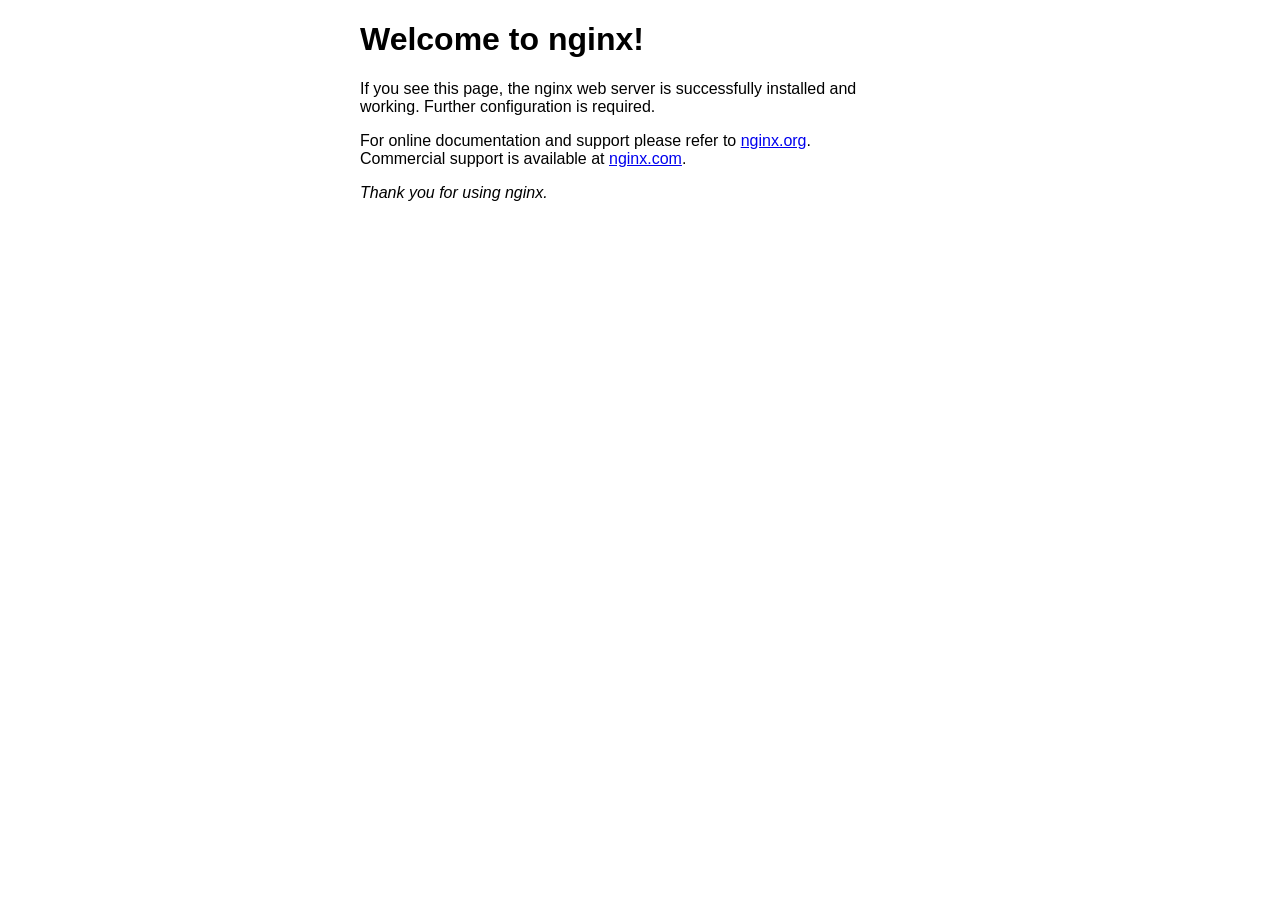
<file: nginx-1.20.2/html/index.html>
<!DOCTYPE html>
<html>
<head>
<title>Welcome to nginx!</title>
<style>
    body {
        width: 35em;
        margin: 0 auto;
        font-family: Tahoma, Verdana, Arial, sans-serif;
    }
</style>
</head>
<body>
<h1>Welcome to nginx!</h1>
<p>If you see this page, the nginx web server is successfully installed and
working. Further configuration is required.</p>

<p>For online documentation and support please refer to
<a href="http://nginx.org/">nginx.org</a>.<br/>
Commercial support is available at
<a href="http://nginx.com/">nginx.com</a>.</p>

<p><em>Thank you for using nginx.</em></p>
</body>
</html>
</file>
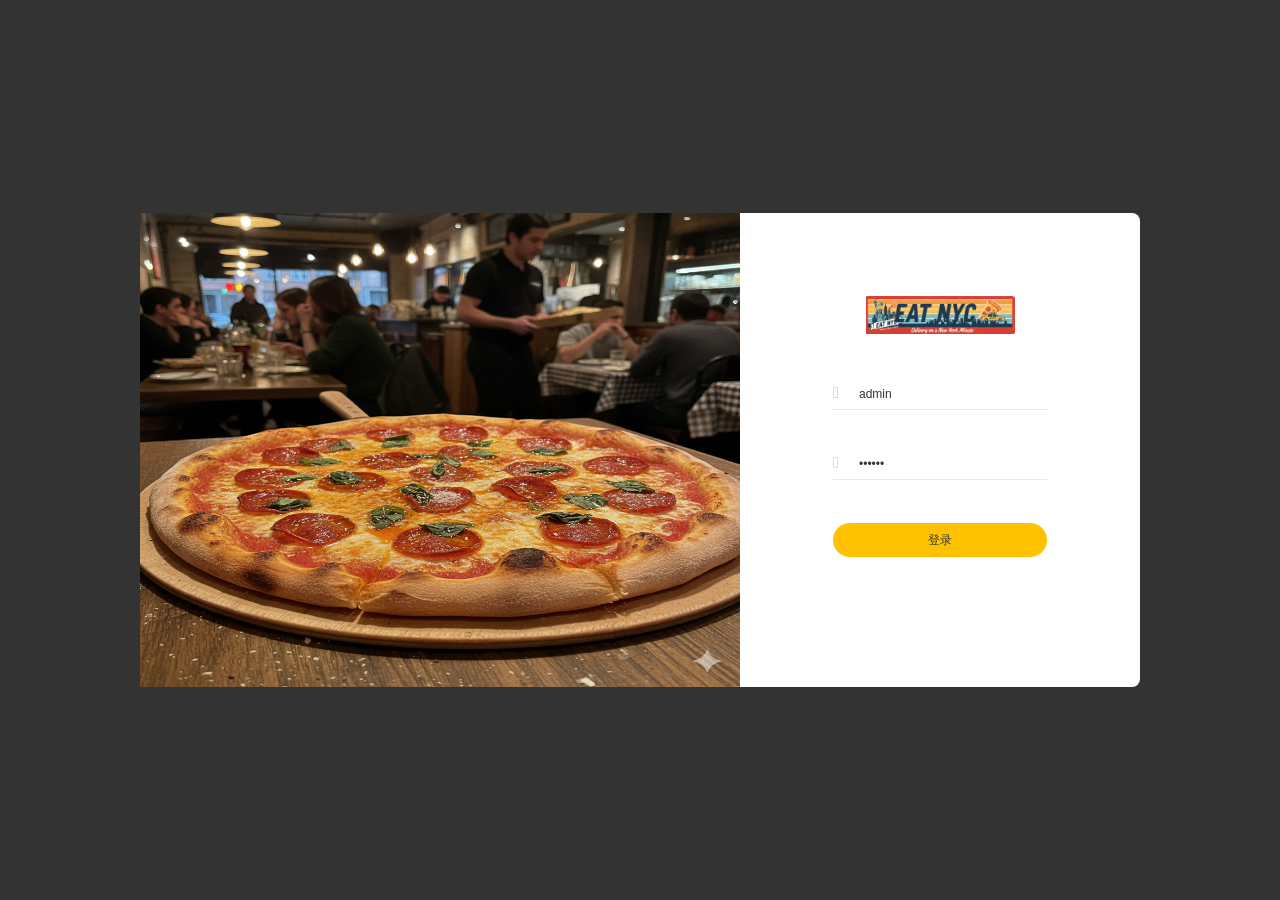
<file: nginx-1.20.2/html/sky/index.html>
<!DOCTYPE html><html lang=en><head><meta charset=utf-8><meta http-equiv=X-UA-Compatible content="IE=edge"><meta name=viewport content="width=device-width,initial-scale=1"><!--[if IE]><link rel="icon" href="favicon.ico" type="image/x-icon" /><![endif]--><link rel="shortcut icon" href=favicon.ico type=image/x-icon><title>Eat NYC</title><link href=css/404.f6dcc74f.css rel=prefetch><link href=css/dashboard.c38c3cee.css rel=prefetch><link href=css/login.86b10c2f.css rel=prefetch><link href=css/shopTable.a1eef6ec.css rel=prefetch><link href=js/404.bd075c4e.js rel=prefetch><link href=js/dashboard.5373389b.js rel=prefetch><link href=js/login.77fd5286.js rel=prefetch><link href=js/shopTable.035257b0.js rel=prefetch><link href=css/app.18815e47.css rel=preload as=style><link href=css/chunk-vendors.37cc3fbd.css rel=preload as=style><link href=js/app.b2ab7e56.js rel=preload as=script><link href=js/chunk-vendors.9b7e46a0.js rel=preload as=script><link href=css/chunk-vendors.37cc3fbd.css rel=stylesheet><link href=css/app.18815e47.css rel=stylesheet><link rel=icon type=image/png sizes=32x32 href=img/icons/favicon-32x32.png><link rel=icon type=image/png sizes=16x16 href=img/icons/favicon-16x16.png><link rel=manifest href=manifest.json><meta name=theme-color content=#4DBA87><meta name=apple-mobile-web-app-capable content=no><meta name=apple-mobile-web-app-status-bar-style content=default><meta name=apple-mobile-web-app-title content="Vue Typescript Admin"><link rel=apple-touch-icon href=img/icons/apple-touch-icon-152x152.png><link rel=mask-icon href=img/icons/safari-pinned-tab.svg color=#4DBA87><meta name=msapplication-TileImage content=img/icons/msapplication-icon-144x144.png><meta name=msapplication-TileColor content=#000000></head><body><noscript><strong>We're sorry but doesn't work properly without JavaScript enabled. Please enable it to continue.</strong></noscript><div id=app></div><script src=js/chunk-vendors.9b7e46a0.js></script><script src=js/app.b2ab7e56.js></script></body></html>
</file>
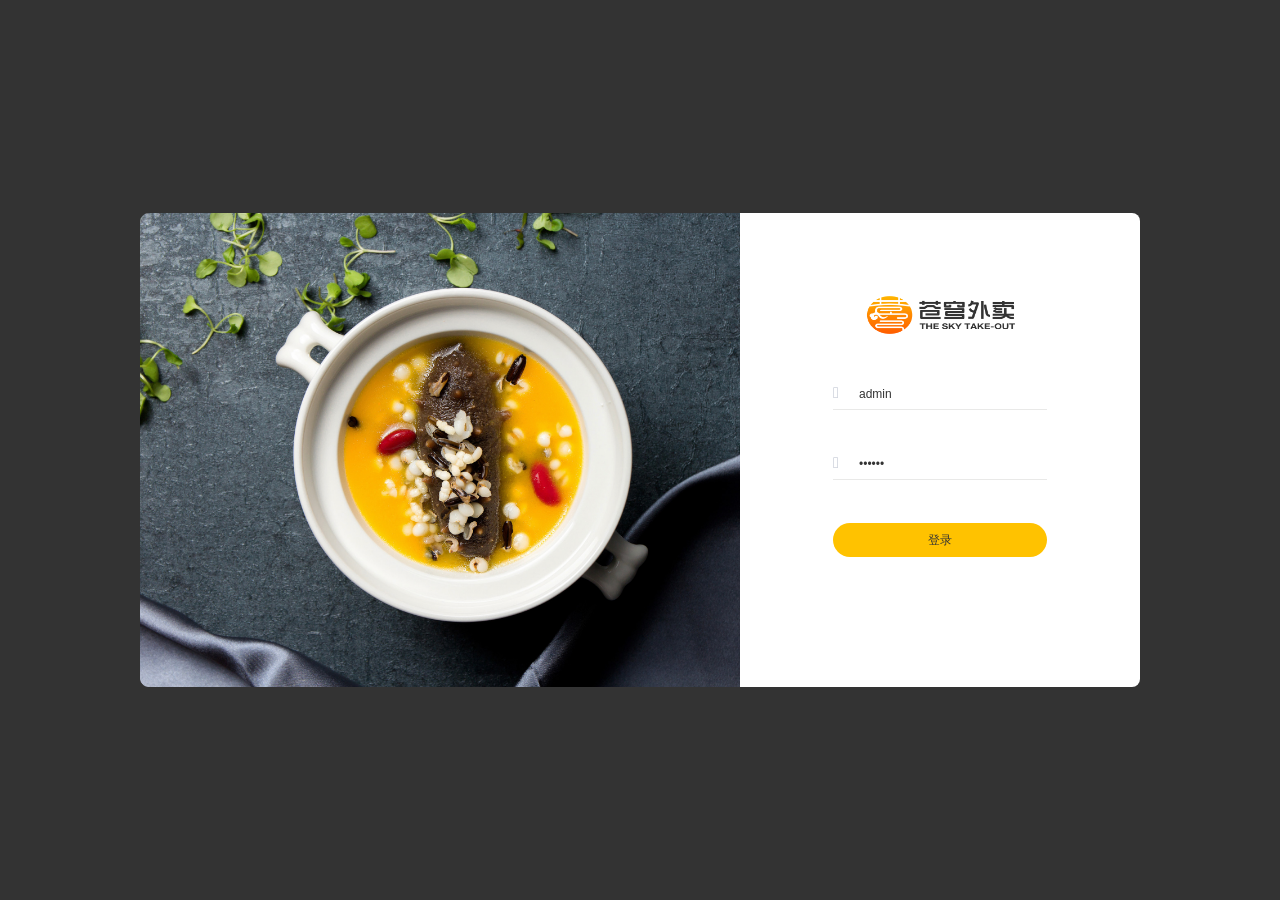
<file: nginx-1.20.2/html/sky0/index.html>
<!DOCTYPE html><html lang=en><head><meta charset=utf-8><meta http-equiv=X-UA-Compatible content="IE=edge"><meta name=viewport content="width=device-width,initial-scale=1"><!--[if IE]><link rel="icon" href="favicon.ico" type="image/x-icon" /><![endif]--><link rel="shortcut icon" href=favicon.ico type=image/x-icon><title>瑞吉外卖</title><link href=css/404.6a750851.css rel=prefetch><link href=css/dashboard.8da8967e.css rel=prefetch><link href=css/login.f8377ced.css rel=prefetch><link href=css/shopTable.5fd29e98.css rel=prefetch><link href=js/404.c61770cf.js rel=prefetch><link href=js/dashboard.630a609e.js rel=prefetch><link href=js/login.90288d75.js rel=prefetch><link href=js/shopTable.fe534d8f.js rel=prefetch><link href=css/app.fd9b670b.css rel=preload as=style><link href=css/chunk-vendors.37cc3fbd.css rel=preload as=style><link href=js/app.d0aa4eb3.js rel=preload as=script><link href=js/chunk-vendors.9b7e46a0.js rel=preload as=script><link href=css/chunk-vendors.37cc3fbd.css rel=stylesheet><link href=css/app.fd9b670b.css rel=stylesheet><link rel=icon type=image/png sizes=32x32 href=img/icons/favicon-32x32.png><link rel=icon type=image/png sizes=16x16 href=img/icons/favicon-16x16.png><link rel=manifest href=manifest.json><meta name=theme-color content=#4DBA87><meta name=apple-mobile-web-app-capable content=no><meta name=apple-mobile-web-app-status-bar-style content=default><meta name=apple-mobile-web-app-title content="Vue Typescript Admin"><link rel=apple-touch-icon href=img/icons/apple-touch-icon-152x152.png><link rel=mask-icon href=img/icons/safari-pinned-tab.svg color=#4DBA87><meta name=msapplication-TileImage content=img/icons/msapplication-icon-144x144.png><meta name=msapplication-TileColor content=#000000></head><body><noscript><strong>We're sorry but doesn't work properly without JavaScript enabled. Please enable it to continue.</strong></noscript><div id=app></div><script src=js/chunk-vendors.9b7e46a0.js></script><script src=js/app.d0aa4eb3.js></script></body></html>
</file>
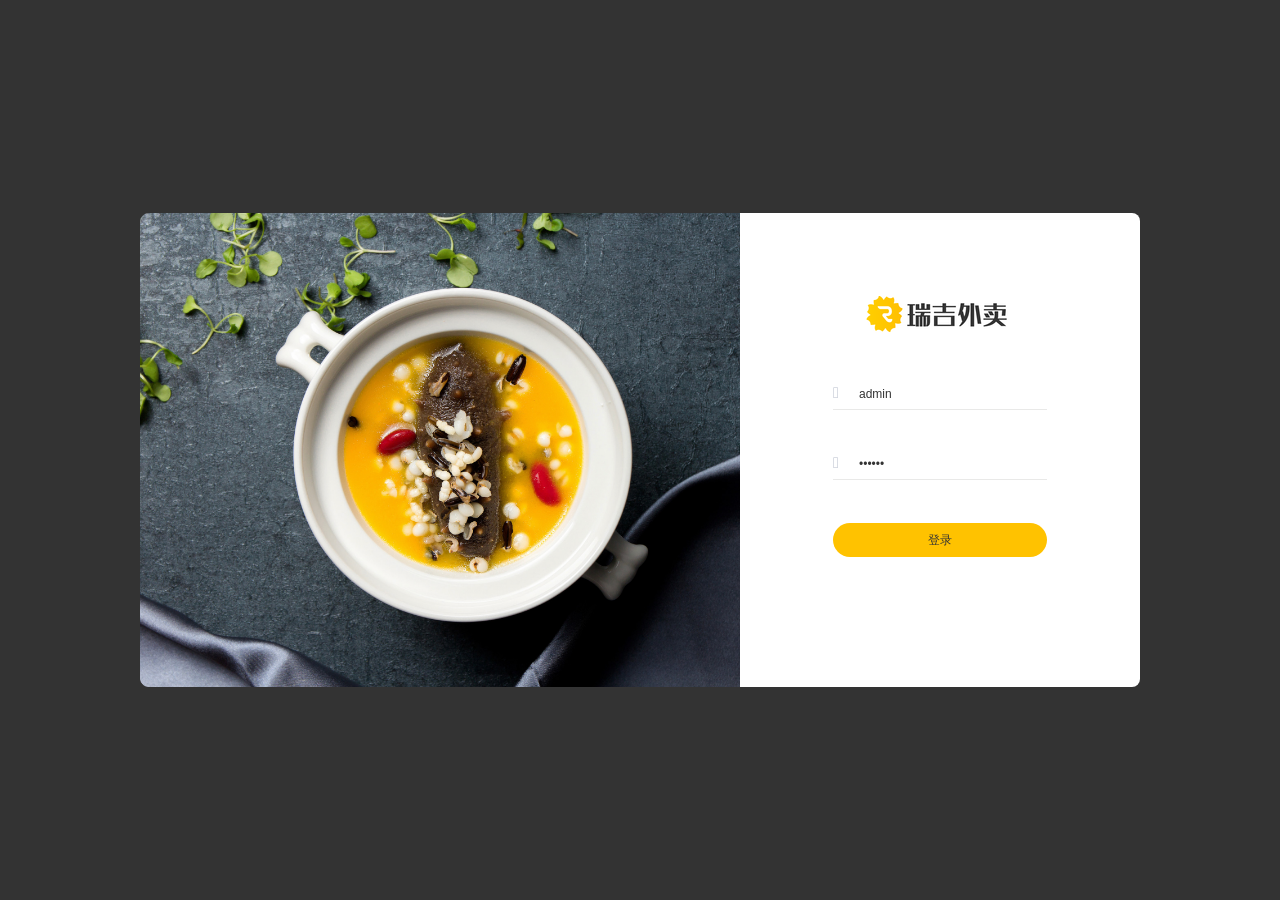
<file: nginx-1.20.2/html/sky1/index.html>
<!DOCTYPE html><html lang=en><head><meta charset=utf-8><meta http-equiv=X-UA-Compatible content="IE=edge"><meta name=viewport content="width=device-width,initial-scale=1"><!--[if IE]><link rel="icon" href="favicon.ico" type="image/x-icon" /><![endif]--><link rel="shortcut icon" href=favicon.ico type=image/x-icon><title>瑞吉外卖</title><link href=css/404.4367de2d.css rel=prefetch><link href=css/dashboard.2d7bcdbb.css rel=prefetch><link href=css/login.f8377ced.css rel=prefetch><link href=css/shopTable.3229d1e2.css rel=prefetch><link href=js/404.bd075c4e.js rel=prefetch><link href=js/dashboard.7da3ce0a.js rel=prefetch><link href=js/login.5d2de86e.js rel=prefetch><link href=js/shopTable.62ac03f4.js rel=prefetch><link href=css/app.8c1c530a.css rel=preload as=style><link href=css/chunk-vendors.37cc3fbd.css rel=preload as=style><link href=js/app.003a2c8d.js rel=preload as=script><link href=js/chunk-vendors.9b7e46a0.js rel=preload as=script><link href=css/chunk-vendors.37cc3fbd.css rel=stylesheet><link href=css/app.8c1c530a.css rel=stylesheet><link rel=icon type=image/png sizes=32x32 href=img/icons/favicon-32x32.png><link rel=icon type=image/png sizes=16x16 href=img/icons/favicon-16x16.png><link rel=manifest href=manifest.json><meta name=theme-color content=#4DBA87><meta name=apple-mobile-web-app-capable content=no><meta name=apple-mobile-web-app-status-bar-style content=default><meta name=apple-mobile-web-app-title content="Vue Typescript Admin"><link rel=apple-touch-icon href=img/icons/apple-touch-icon-152x152.png><link rel=mask-icon href=img/icons/safari-pinned-tab.svg color=#4DBA87><meta name=msapplication-TileImage content=img/icons/msapplication-icon-144x144.png><meta name=msapplication-TileColor content=#000000></head><body><noscript><strong>We're sorry but doesn't work properly without JavaScript enabled. Please enable it to continue.</strong></noscript><div id=app></div><script src=js/chunk-vendors.9b7e46a0.js></script><script src=js/app.003a2c8d.js></script></body></html>
</file>
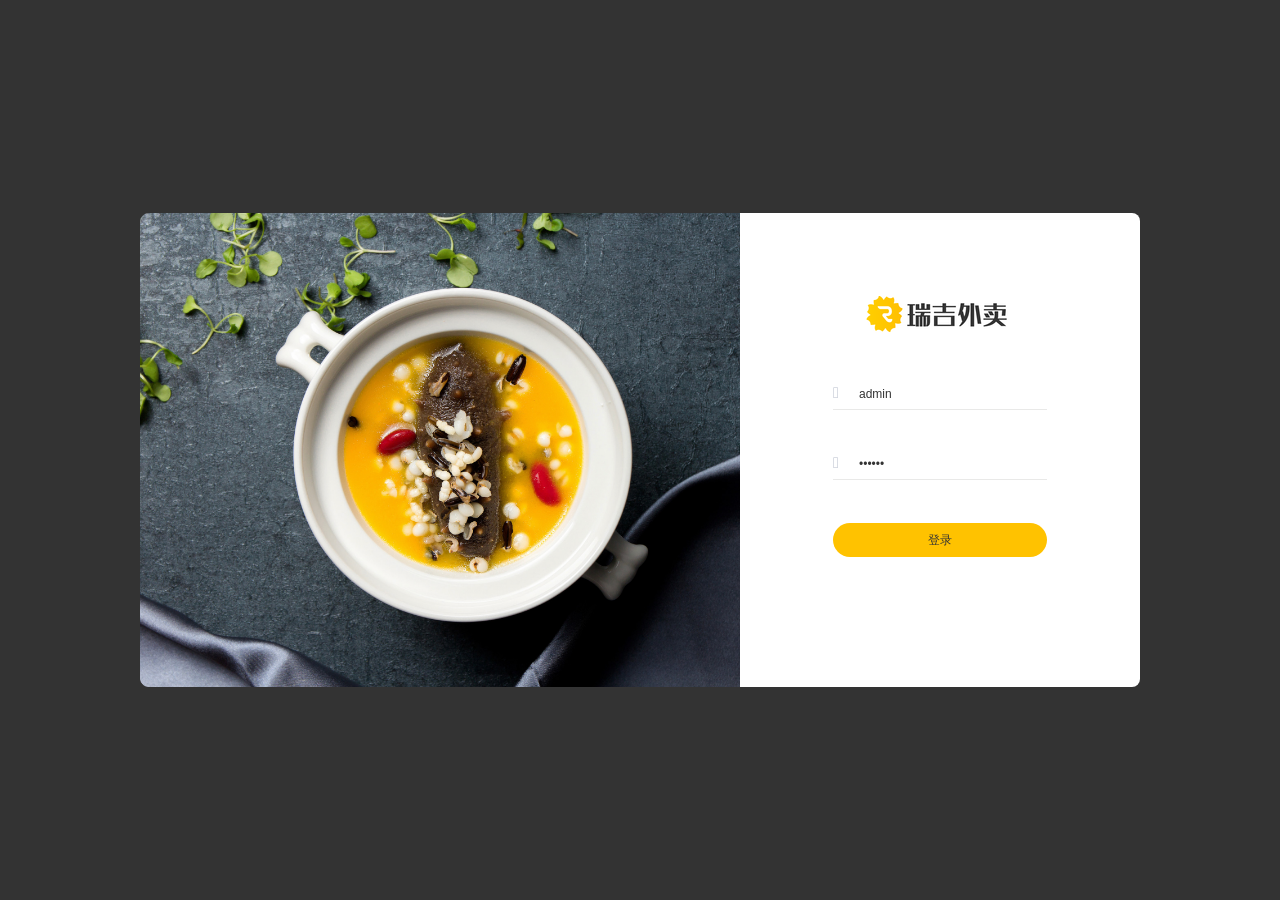
<file: nginx-1.20.2/html/sky2/index.html>
<!DOCTYPE html><html lang=en><head><meta charset=utf-8><meta http-equiv=X-UA-Compatible content="IE=edge"><meta name=viewport content="width=device-width,initial-scale=1"><!--[if IE]><link rel="icon" href="favicon.ico" type="image/x-icon" /><![endif]--><link rel="shortcut icon" href=favicon.ico type=image/x-icon><title>瑞吉外卖</title><link href=css/404.4367de2d.css rel=prefetch><link href=css/dashboard.5c000931.css rel=prefetch><link href=css/login.f8377ced.css rel=prefetch><link href=css/shopTable.3229d1e2.css rel=prefetch><link href=js/404.bd075c4e.js rel=prefetch><link href=js/dashboard.e2331cb5.js rel=prefetch><link href=js/login.5d2de86e.js rel=prefetch><link href=js/shopTable.62ac03f4.js rel=prefetch><link href=css/app.6a91e09d.css rel=preload as=style><link href=css/chunk-vendors.37cc3fbd.css rel=preload as=style><link href=js/app.85c68368.js rel=preload as=script><link href=js/chunk-vendors.9b7e46a0.js rel=preload as=script><link href=css/chunk-vendors.37cc3fbd.css rel=stylesheet><link href=css/app.6a91e09d.css rel=stylesheet><link rel=icon type=image/png sizes=32x32 href=img/icons/favicon-32x32.png><link rel=icon type=image/png sizes=16x16 href=img/icons/favicon-16x16.png><link rel=manifest href=manifest.json><meta name=theme-color content=#4DBA87><meta name=apple-mobile-web-app-capable content=no><meta name=apple-mobile-web-app-status-bar-style content=default><meta name=apple-mobile-web-app-title content="Vue Typescript Admin"><link rel=apple-touch-icon href=img/icons/apple-touch-icon-152x152.png><link rel=mask-icon href=img/icons/safari-pinned-tab.svg color=#4DBA87><meta name=msapplication-TileImage content=img/icons/msapplication-icon-144x144.png><meta name=msapplication-TileColor content=#000000></head><body><noscript><strong>We're sorry but doesn't work properly without JavaScript enabled. Please enable it to continue.</strong></noscript><div id=app></div><script src=js/chunk-vendors.9b7e46a0.js></script><script src=js/app.85c68368.js></script></body></html>
</file>
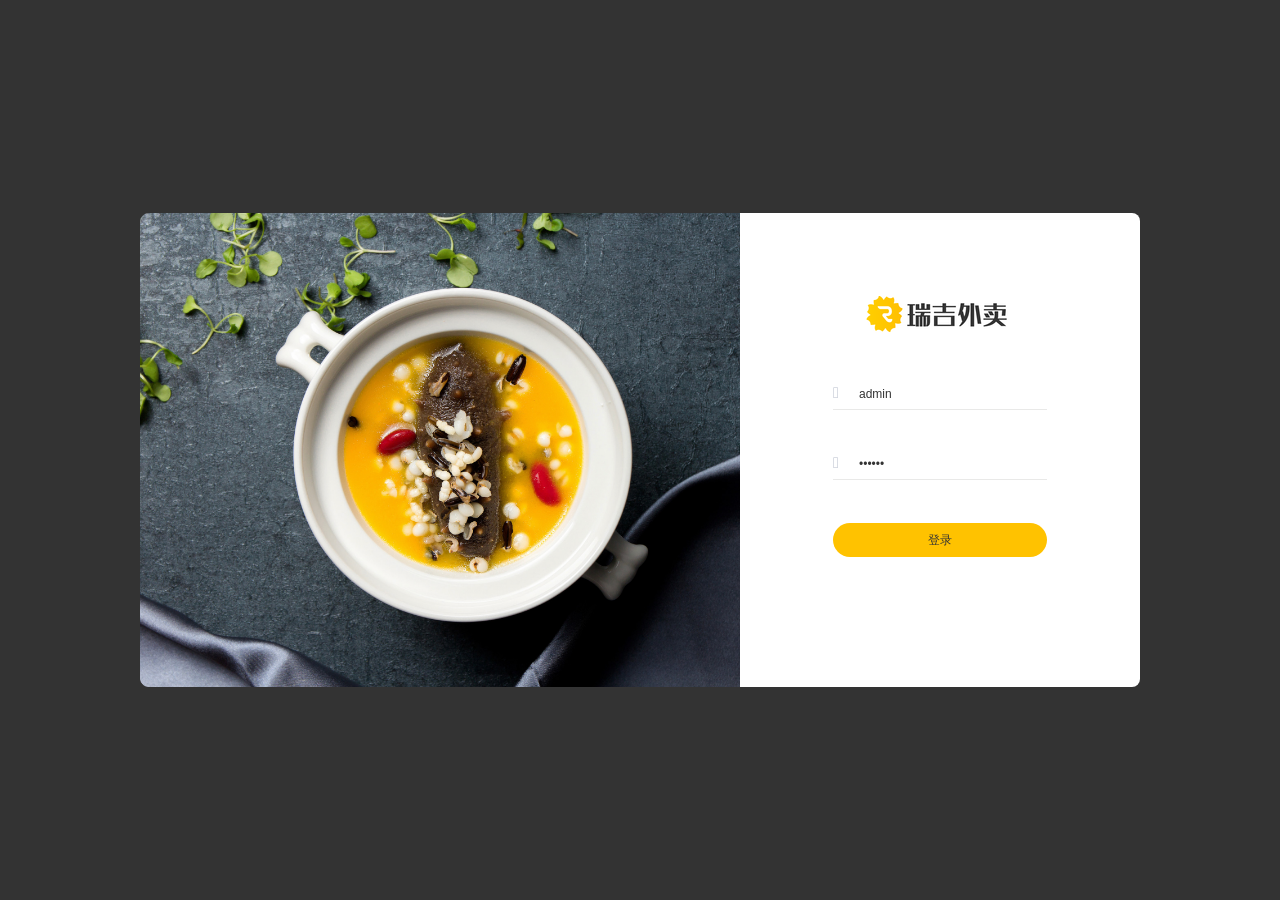
<file: nginx-1.20.2/html/sky3/index.html>
<!DOCTYPE html><html lang=en><head><meta charset=utf-8><meta http-equiv=X-UA-Compatible content="IE=edge"><meta name=viewport content="width=device-width,initial-scale=1"><!--[if IE]><link rel="icon" href="favicon.ico" type="image/x-icon" /><![endif]--><link rel="shortcut icon" href=favicon.ico type=image/x-icon><title>Eat NYC</title><link href=css/404.4367de2d.css rel=prefetch><link href=css/dashboard.5c000931.css rel=prefetch><link href=css/login.f8377ced.css rel=prefetch><link href=css/shopTable.3229d1e2.css rel=prefetch><link href=js/404.bd075c4e.js rel=prefetch><link href=js/dashboard.e2331cb5.js rel=prefetch><link href=js/login.5d2de86e.js rel=prefetch><link href=js/shopTable.62ac03f4.js rel=prefetch><link href=css/app.1e9d230f.css rel=preload as=style><link href=css/chunk-vendors.37cc3fbd.css rel=preload as=style><link href=js/app.278dc1e6.js rel=preload as=script><link href=js/chunk-vendors.9b7e46a0.js rel=preload as=script><link href=css/chunk-vendors.37cc3fbd.css rel=stylesheet><link href=css/app.1e9d230f.css rel=stylesheet><link rel=icon type=image/png sizes=32x32 href=img/icons/favicon-32x32.png><link rel=icon type=image/png sizes=16x16 href=img/icons/favicon-16x16.png><link rel=manifest href=manifest.json><meta name=theme-color content=#4DBA87><meta name=apple-mobile-web-app-capable content=no><meta name=apple-mobile-web-app-status-bar-style content=default><meta name=apple-mobile-web-app-title content="Vue Typescript Admin"><link rel=apple-touch-icon href=img/icons/apple-touch-icon-152x152.png><link rel=mask-icon href=img/icons/safari-pinned-tab.svg color=#4DBA87><meta name=msapplication-TileImage content=img/icons/msapplication-icon-144x144.png><meta name=msapplication-TileColor content=#000000></head><body><noscript><strong>We're sorry but doesn't work properly without JavaScript enabled. Please enable it to continue.</strong></noscript><div id=app></div><script src=js/chunk-vendors.9b7e46a0.js></script><script src=js/app.278dc1e6.js></script></body></html>
</file>
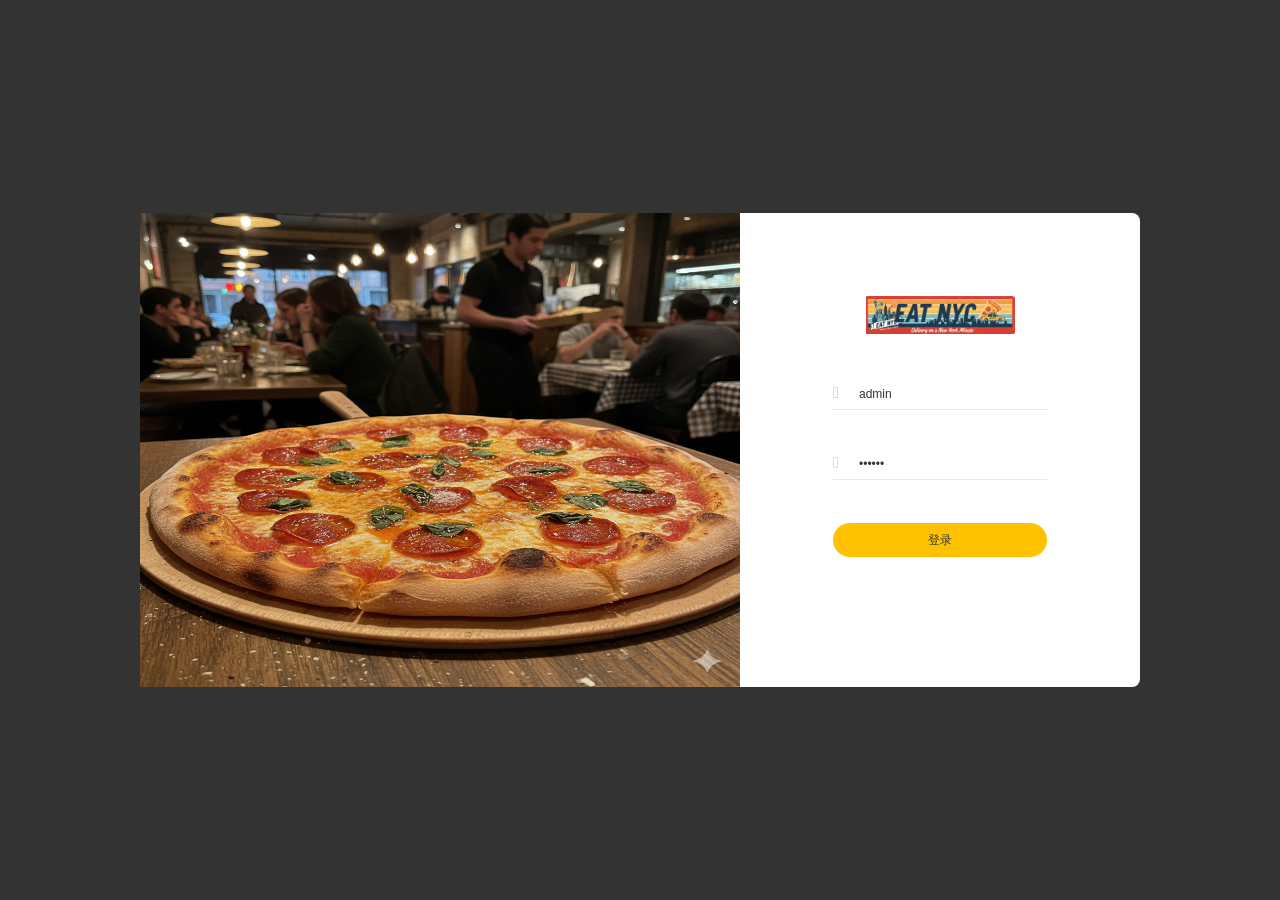
<file: nginx-1.20.2/html/sky4/index.html>
<!DOCTYPE html><html lang=en><head><meta charset=utf-8><meta http-equiv=X-UA-Compatible content="IE=edge"><meta name=viewport content="width=device-width,initial-scale=1"><!--[if IE]><link rel="icon" href="favicon.ico" type="image/x-icon" /><![endif]--><link rel="shortcut icon" href=favicon.ico type=image/x-icon><title>Eat NYC</title><link href=css/404.4367de2d.css rel=prefetch><link href=css/dashboard.99256ef0.css rel=prefetch><link href=css/login.f8377ced.css rel=prefetch><link href=css/shopTable.63f6f140.css rel=prefetch><link href=js/404.bd075c4e.js rel=prefetch><link href=js/dashboard.f45cb45e.js rel=prefetch><link href=js/login.77fd5286.js rel=prefetch><link href=js/shopTable.d1b02f0d.js rel=prefetch><link href=css/app.1e9d230f.css rel=preload as=style><link href=css/chunk-vendors.37cc3fbd.css rel=preload as=style><link href=js/app.e9811f62.js rel=preload as=script><link href=js/chunk-vendors.9b7e46a0.js rel=preload as=script><link href=css/chunk-vendors.37cc3fbd.css rel=stylesheet><link href=css/app.1e9d230f.css rel=stylesheet><link rel=icon type=image/png sizes=32x32 href=img/icons/favicon-32x32.png><link rel=icon type=image/png sizes=16x16 href=img/icons/favicon-16x16.png><link rel=manifest href=manifest.json><meta name=theme-color content=#4DBA87><meta name=apple-mobile-web-app-capable content=no><meta name=apple-mobile-web-app-status-bar-style content=default><meta name=apple-mobile-web-app-title content="Vue Typescript Admin"><link rel=apple-touch-icon href=img/icons/apple-touch-icon-152x152.png><link rel=mask-icon href=img/icons/safari-pinned-tab.svg color=#4DBA87><meta name=msapplication-TileImage content=img/icons/msapplication-icon-144x144.png><meta name=msapplication-TileColor content=#000000></head><body><noscript><strong>We're sorry but doesn't work properly without JavaScript enabled. Please enable it to continue.</strong></noscript><div id=app></div><script src=js/chunk-vendors.9b7e46a0.js></script><script src=js/app.e9811f62.js></script></body></html>
</file>
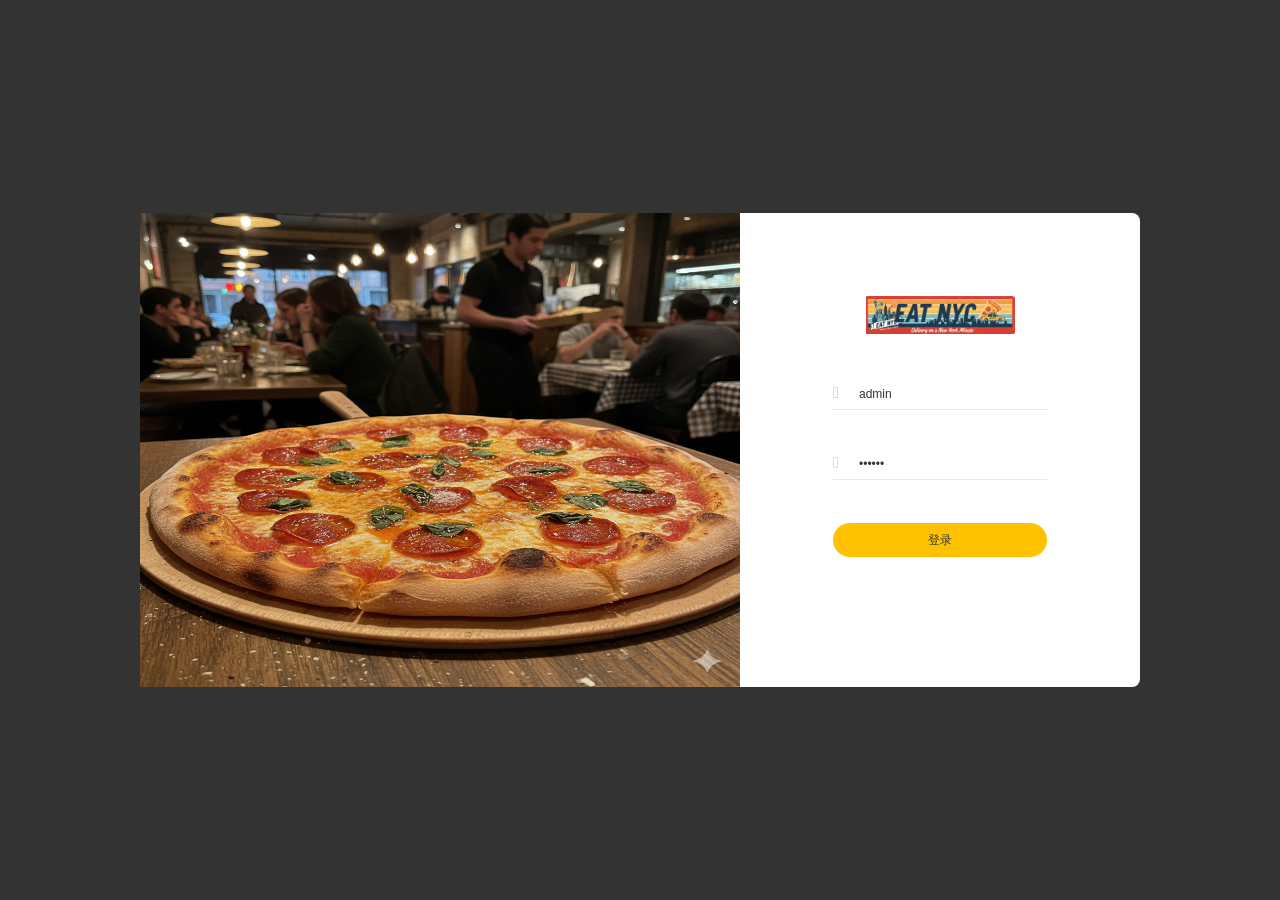
<file: nginx-1.20.2/html/sky5/index.html>
<!DOCTYPE html><html lang=en><head><meta charset=utf-8><meta http-equiv=X-UA-Compatible content="IE=edge"><meta name=viewport content="width=device-width,initial-scale=1"><!--[if IE]><link rel="icon" href="favicon.ico" type="image/x-icon" /><![endif]--><link rel="shortcut icon" href=favicon.ico type=image/x-icon><title>Eat NYC</title><link href=css/404.f6dcc74f.css rel=prefetch><link href=css/dashboard.c38c3cee.css rel=prefetch><link href=css/login.86b10c2f.css rel=prefetch><link href=css/shopTable.30cc6732.css rel=prefetch><link href=js/404.bd075c4e.js rel=prefetch><link href=js/dashboard.5373389b.js rel=prefetch><link href=js/login.77fd5286.js rel=prefetch><link href=js/shopTable.3f9325b4.js rel=prefetch><link href=css/app.18815e47.css rel=preload as=style><link href=css/chunk-vendors.37cc3fbd.css rel=preload as=style><link href=js/app.8a6131a2.js rel=preload as=script><link href=js/chunk-vendors.9b7e46a0.js rel=preload as=script><link href=css/chunk-vendors.37cc3fbd.css rel=stylesheet><link href=css/app.18815e47.css rel=stylesheet><link rel=icon type=image/png sizes=32x32 href=img/icons/favicon-32x32.png><link rel=icon type=image/png sizes=16x16 href=img/icons/favicon-16x16.png><link rel=manifest href=manifest.json><meta name=theme-color content=#4DBA87><meta name=apple-mobile-web-app-capable content=no><meta name=apple-mobile-web-app-status-bar-style content=default><meta name=apple-mobile-web-app-title content="Vue Typescript Admin"><link rel=apple-touch-icon href=img/icons/apple-touch-icon-152x152.png><link rel=mask-icon href=img/icons/safari-pinned-tab.svg color=#4DBA87><meta name=msapplication-TileImage content=img/icons/msapplication-icon-144x144.png><meta name=msapplication-TileColor content=#000000></head><body><noscript><strong>We're sorry but doesn't work properly without JavaScript enabled. Please enable it to continue.</strong></noscript><div id=app></div><script src=js/chunk-vendors.9b7e46a0.js></script><script src=js/app.8a6131a2.js></script></body></html>
</file>
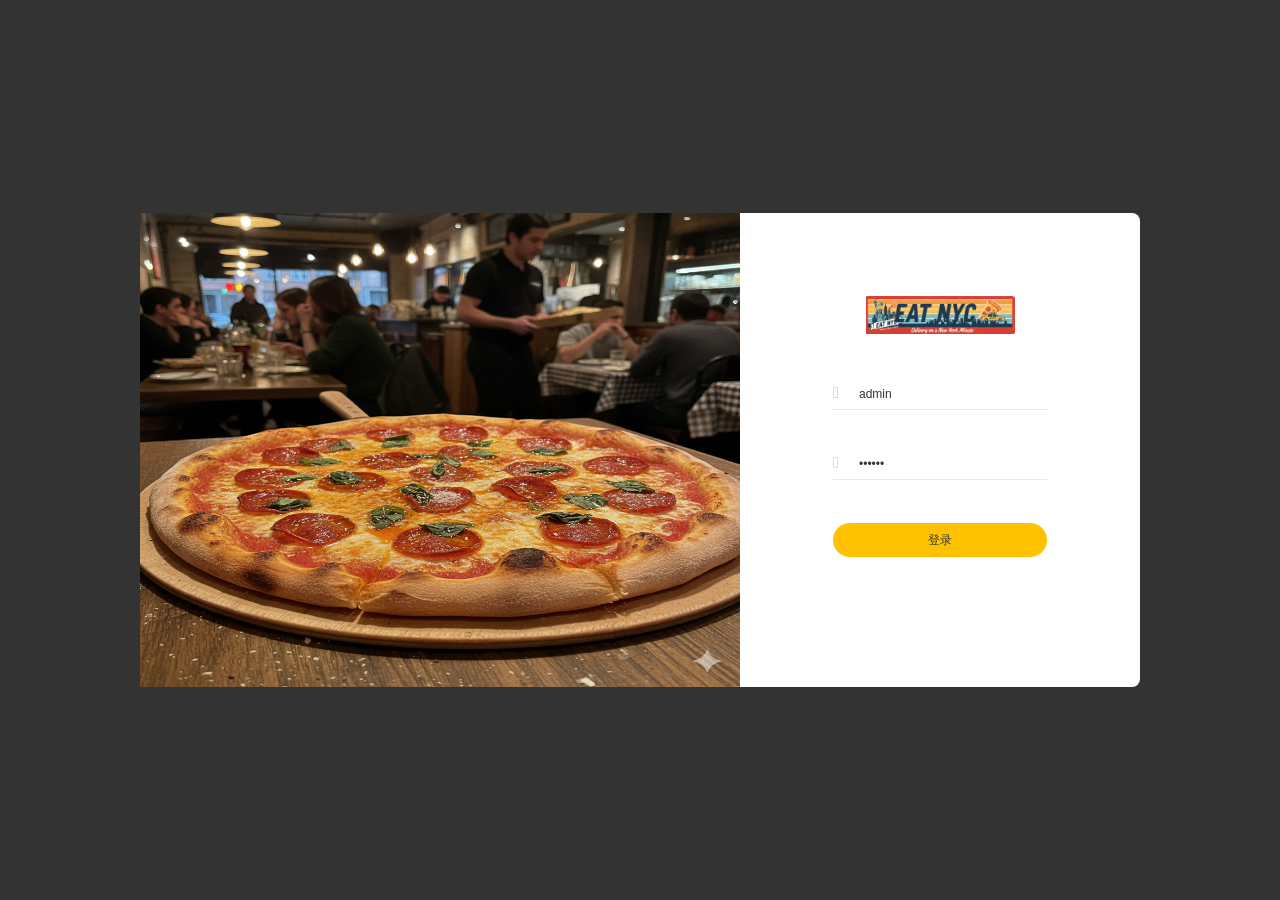
<file: nginx-1.20.2/html/sky6/index.html>
<!DOCTYPE html><html lang=en><head><meta charset=utf-8><meta http-equiv=X-UA-Compatible content="IE=edge"><meta name=viewport content="width=device-width,initial-scale=1"><!--[if IE]><link rel="icon" href="favicon.ico" type="image/x-icon" /><![endif]--><link rel="shortcut icon" href=favicon.ico type=image/x-icon><title>Eat NYC</title><link href=css/404.f6dcc74f.css rel=prefetch><link href=css/dashboard.c38c3cee.css rel=prefetch><link href=css/login.86b10c2f.css rel=prefetch><link href=css/shopTable.f5e0889d.css rel=prefetch><link href=js/404.bd075c4e.js rel=prefetch><link href=js/dashboard.5373389b.js rel=prefetch><link href=js/login.77fd5286.js rel=prefetch><link href=js/shopTable.c8dbdbdb.js rel=prefetch><link href=css/app.18815e47.css rel=preload as=style><link href=css/chunk-vendors.37cc3fbd.css rel=preload as=style><link href=js/app.6d95ffdf.js rel=preload as=script><link href=js/chunk-vendors.9b7e46a0.js rel=preload as=script><link href=css/chunk-vendors.37cc3fbd.css rel=stylesheet><link href=css/app.18815e47.css rel=stylesheet><link rel=icon type=image/png sizes=32x32 href=img/icons/favicon-32x32.png><link rel=icon type=image/png sizes=16x16 href=img/icons/favicon-16x16.png><link rel=manifest href=manifest.json><meta name=theme-color content=#4DBA87><meta name=apple-mobile-web-app-capable content=no><meta name=apple-mobile-web-app-status-bar-style content=default><meta name=apple-mobile-web-app-title content="Vue Typescript Admin"><link rel=apple-touch-icon href=img/icons/apple-touch-icon-152x152.png><link rel=mask-icon href=img/icons/safari-pinned-tab.svg color=#4DBA87><meta name=msapplication-TileImage content=img/icons/msapplication-icon-144x144.png><meta name=msapplication-TileColor content=#000000></head><body><noscript><strong>We're sorry but doesn't work properly without JavaScript enabled. Please enable it to continue.</strong></noscript><div id=app></div><script src=js/chunk-vendors.9b7e46a0.js></script><script src=js/app.6d95ffdf.js></script></body></html>
</file>
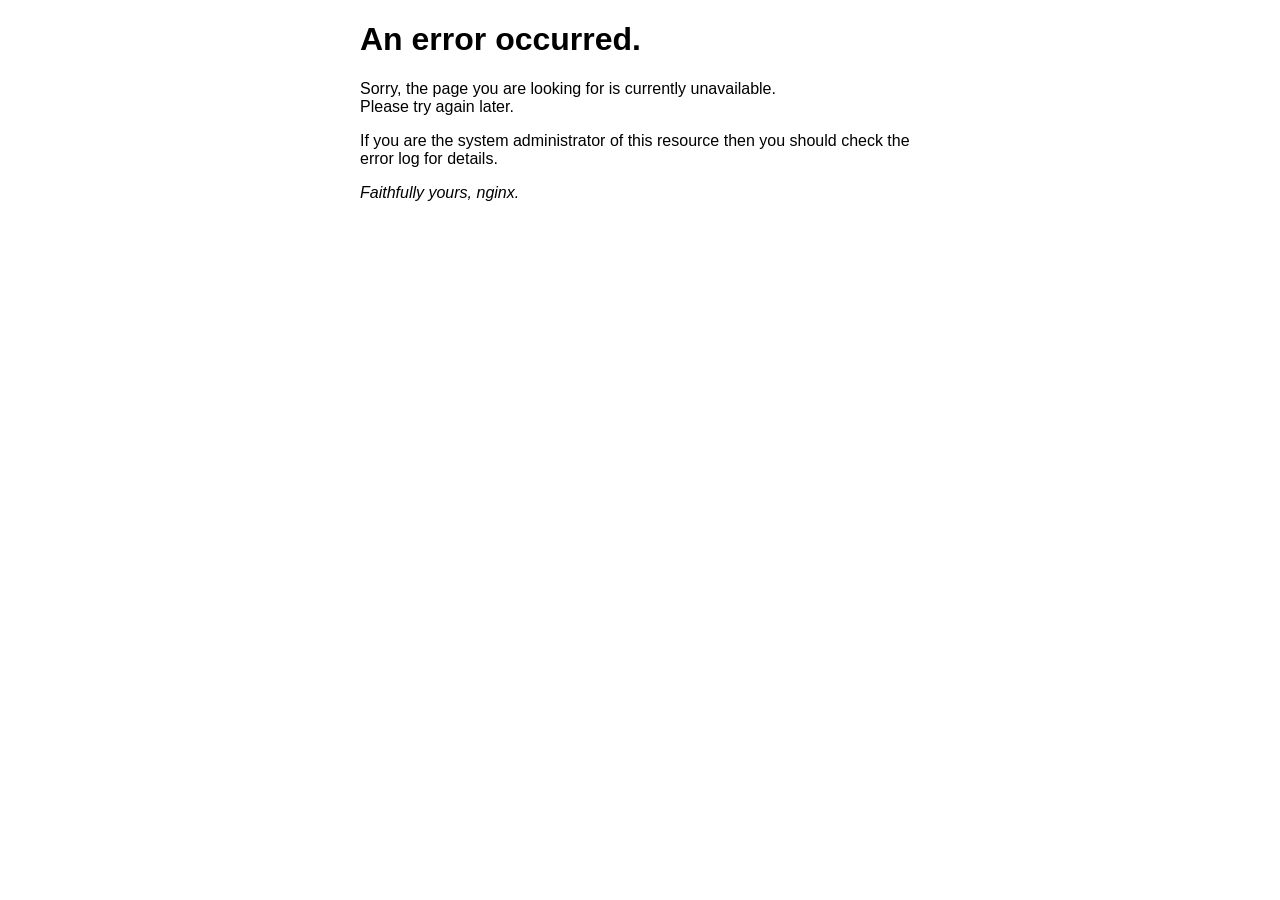
<file: nginx-1.20.2/html/50x.html>
<!DOCTYPE html>
<html>
<head>
<title>Error</title>
<style>
    body {
        width: 35em;
        margin: 0 auto;
        font-family: Tahoma, Verdana, Arial, sans-serif;
    }
</style>
</head>
<body>
<h1>An error occurred.</h1>
<p>Sorry, the page you are looking for is currently unavailable.<br/>
Please try again later.</p>
<p>If you are the system administrator of this resource then you should check
the error log for details.</p>
<p><em>Faithfully yours, nginx.</em></p>
</body>
</html>
</file>
